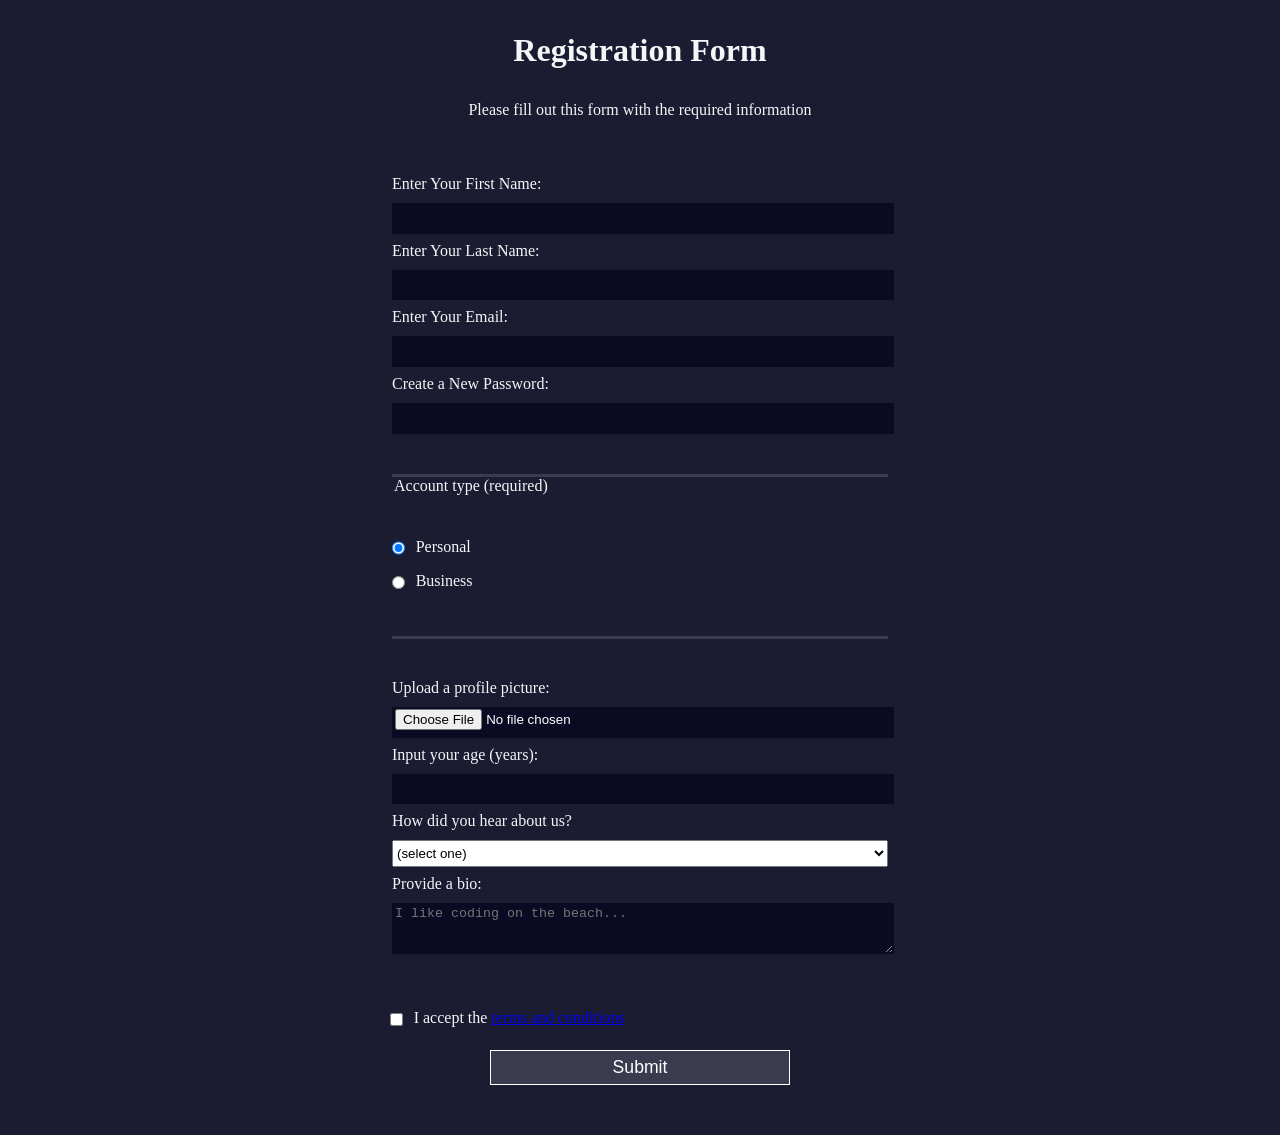
<file: primera-parte/index.html>
<!DOCTYPE html>
<html lang="es">
  <head>
    <meta charset="UTF-8">
    <title>Registration Form</title>
    <link rel="stylesheet" href="styles.css" />
  </head>
  <body>
    <h1>Registration Form</h1>
    <p>Please fill out this form with the required information</p>
    <form method="post" action='https://register-demo.freecodecamp.org'>
      <fieldset>
        <label for="first-name">Enter Your First Name: <input id="first-name" name="first-name" type="text" required /></label>
        <label for="last-name">Enter Your Last Name: <input id="last-name" name="last-name" type="text" required /></label>
        <label for="email">Enter Your Email: <input id="email" name="email" type="email" required /></label>
        <label for="new-password">Create a New Password: <input id="new-password" name="new-password" type="password" pattern="[a-z0-5]{8,}" required /></label>
      </fieldset>
      <fieldset>
        <legend>Account type (required)</legend>
        <label for="personal-account"><input id="personal-account" type="radio" name="account-type" class="inline" checked /> Personal</label>
        <label for="business-account"><input id="business-account" type="radio" name="account-type" class="inline" /> Business</label>
      </fieldset>
      <fieldset>
        <label for="profile-picture">Upload a profile picture: <input id="profile-picture" type="file" name="file" /></label>
        <label for="age">Input your age (years): <input id="age" type="number" name="age" min="13" max="120" /></label>
        <label for="referrer">How did you hear about us?
          <select id="referrer" name="referrer">
            <option value="">(select one)</option>
            <option value="1">freeCodeCamp News</option>
            <option value="2">freeCodeCamp YouTube Channel</option>
            <option value="3">freeCodeCamp Forum</option>
            <option value="4">Other</option>
          </select>
        </label>
        <label for="bio">Provide a bio:
          <textarea id="bio" name="bio" rows="3" cols="30" placeholder="I like coding on the beach..."></textarea>
        </label>
      </fieldset>
      <label for="terms-and-conditions">
        <input id="terms-and-conditions" type="checkbox" required name="terms-and-conditions" class="inline" /> I accept the <a href="https://www.freecodecamp.org/news/terms-of-service/">terms and conditions</a>
      </label>
      <input type="submit" value="Submit" />
    </form>
  </body>
</html>
</file>
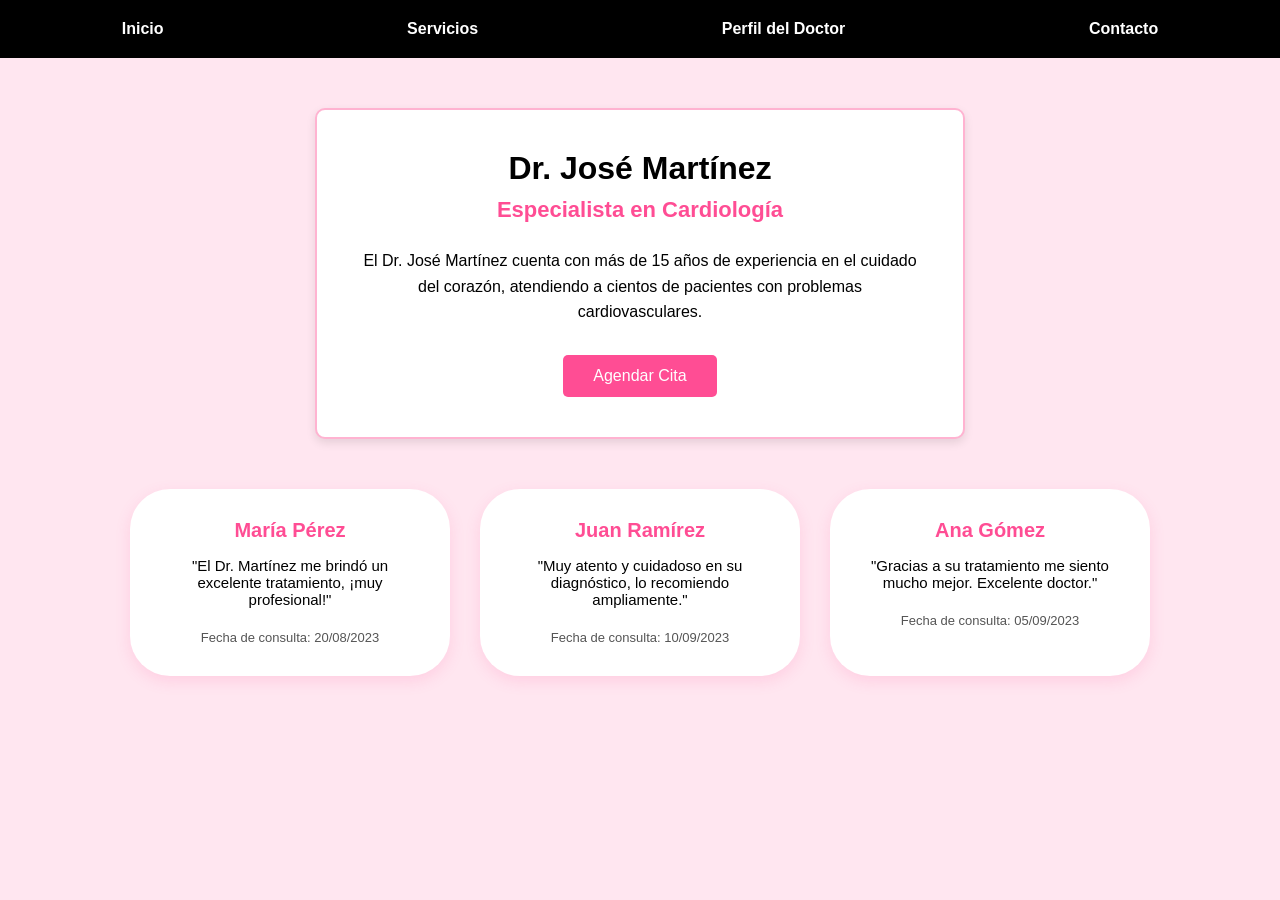
<file: segunda-parte/index.html>
<!DOCTYPE html>
<html lang="es">
<head>
    <meta charset="UTF-8">
    <meta name="viewport" content="width=device-width, initial-scale=1.0">
    <title>Perfil del Doctor - WebTech Solutions</title>
    <link rel="stylesheet" href="styles.css">
</head>
<body>

    
    <nav class="navbar">
        <ul class="nav-links">
            <li><a href="#">Inicio</a></li>
            <li><a href="#">Servicios</a></li>
            <li><a href="#">Perfil del Doctor</a></li>
            <li><a href="#">Contacto</a></li>
        </ul>
    </nav>

    
    <section class="perfil-doctor">
        <div class="tarjeta-perfil">
            <h1 class="nombre-doctor">Dr. José Martínez</h1>
            <h2 class="especialidad">Especialista en Cardiología</h2>
            
            <p id="descripcion-doctor">El Dr. José Martínez cuenta con más de 15 años de experiencia en el cuidado del corazón, atendiendo a cientos de pacientes con problemas cardiovasculares.</p>
            <button class="btn-agendar">Agendar Cita</button>
        </div>
    </section>

    
    <section class="comentarios-pacientes">
        
        <div class="tarjeta-comentario">
            <h3>María Pérez</h3>
            <p>"El Dr. Martínez me brindó un excelente tratamiento, ¡muy profesional!"</p>
            <span class="fecha">Fecha de consulta: 20/08/2023</span>
        </div>
        
        <div class="tarjeta-comentario">
            <h3>Juan Ramírez</h3>
            <p>"Muy atento y cuidadoso en su diagnóstico, lo recomiendo ampliamente."</p>
            <span class="fecha">Fecha de consulta: 10/09/2023</span>
        </div>
        
        <div class="tarjeta-comentario">
            <h3>Ana Gómez</h3>
            <p>"Gracias a su tratamiento me siento mucho mejor. Excelente doctor."</p>
            <span class="fecha">Fecha de consulta: 05/09/2023</span>
        </div>
    </section>

</body>
</html>
</file>
<file: primera-parte/styles.css>
body {
  width: 100%;
  height: 100vh;
  margin: 0;
  background-color: #1b1b32;
  color: #f5f6f7;
  font-family: Tahoma;
  font-size: 16px;
}

h1, p {
  margin: 1em auto;
  text-align: center;
}

form {
  width: 60vw;
  max-width: 500px;
  min-width: 300px;
  margin: 0 auto;
  padding-bottom: 2em;
}

fieldset {
  border: none;
  padding: 2rem 0;
  border-bottom: 3px solid #3b3b4f;
}

fieldset:last-of-type {
  border-bottom: none;
}

label {
  display: block;
  margin: 0.5rem 0;
}

input,
textarea,
select {
  margin: 10px 0 0 0;
  width: 100%;
  min-height: 2em;
}

input, textarea {
  background-color: #0a0a23;
  border: 1px solid #0a0a23;
  color: #ffffff;
}

.inline {
  width: unset;
  margin: 0 0.5em 0 0;
  vertical-align: middle;
}

input[type="submit"] {
  display: block;
  width: 60%;
  margin: 1em auto;
  height: 2em;
  font-size: 1.1rem;
  background-color: #3b3b4f;
  border-color: white;
  min-width: 300px;
}

input[type="file"] {
  padding: 1px 2px;
}
</file>
<file: segunda-parte/styles.css>
* * {
    margin: 0;
    padding: 0;
    box-sizing: border-box;
    font-family: Arial, sans-serif;
}

body {
    background-color: #ffe6f0;
    color: #000000;
}

.navbar {
    background-color: #000000;
    padding: 20px 0;
}

.nav-links {
    display: flex;
    justify-content: space-around; 
    list-style: none;
}

.nav-links a {
    color: #ffffff;
    text-decoration: none;
    font-size: 16px;
    font-weight: bold;
    transition: color 0.3s ease;
}

.nav-links a:hover {
    color: #ff4d94;
}

.perfil-doctor {
    display: flex;
    justify-content: center;
    margin: 50px 20px;
}

.tarjeta-perfil {
    background-color: #ffffff;
    padding: 40px; 
    border-radius: 10px; 
    text-align: center;
    box-shadow: 0 4px 10px rgba(0,0,0,0.1);
    max-width: 650px;
    border: 2px solid #ffb3d1;
}

.nombre-doctor {
    color: #000000;
    font-size: 32px;
    margin-bottom: 10px; 
}

.especialidad {
    color: #ff4d94;
    font-size: 22px;
    margin-bottom: 25px;
}

#descripcion-doctor {
    font-size: 16px;
    line-height: 1.6;
    margin-bottom: 30px;
    color: #000000;
}

.btn-agendar {
    background-color: #ff4d94;
    color: #ffffff;
    border: none;
    padding: 12px 30px;
    font-size: 16px;
    border-radius: 5px;
    cursor: pointer;
    transition: background-color 0.4s ease, transform 0.2s ease; 
}

.btn-agendar:hover {
    background-color: #000000;
    color: #ff4d94;
    transform: scale(1.05);
}

.comentarios-pacientes {
    display: flex;
    justify-content: center; 
    gap: 30px; 
    margin: 0 20px 50px 20px; 
    flex-wrap: wrap; 
}

.tarjeta-comentario {
    background-color: #ffffff;
    padding: 30px; 
    border-radius: 40px; 
    width: 320px;
    text-align: center;
    box-shadow: 0 5px 15px rgba(255, 77, 148, 0.15); 
}

.tarjeta-comentario h3 {
    margin-bottom: 15px;
    color: #ff4d94;
    font-size: 20px;
}

.tarjeta-comentario p {
    font-size: 15px;
    margin-bottom: 20px;
    color: #000000;
}

.fecha {
    font-size: 13px;
    color: #555555;
}
</file>
